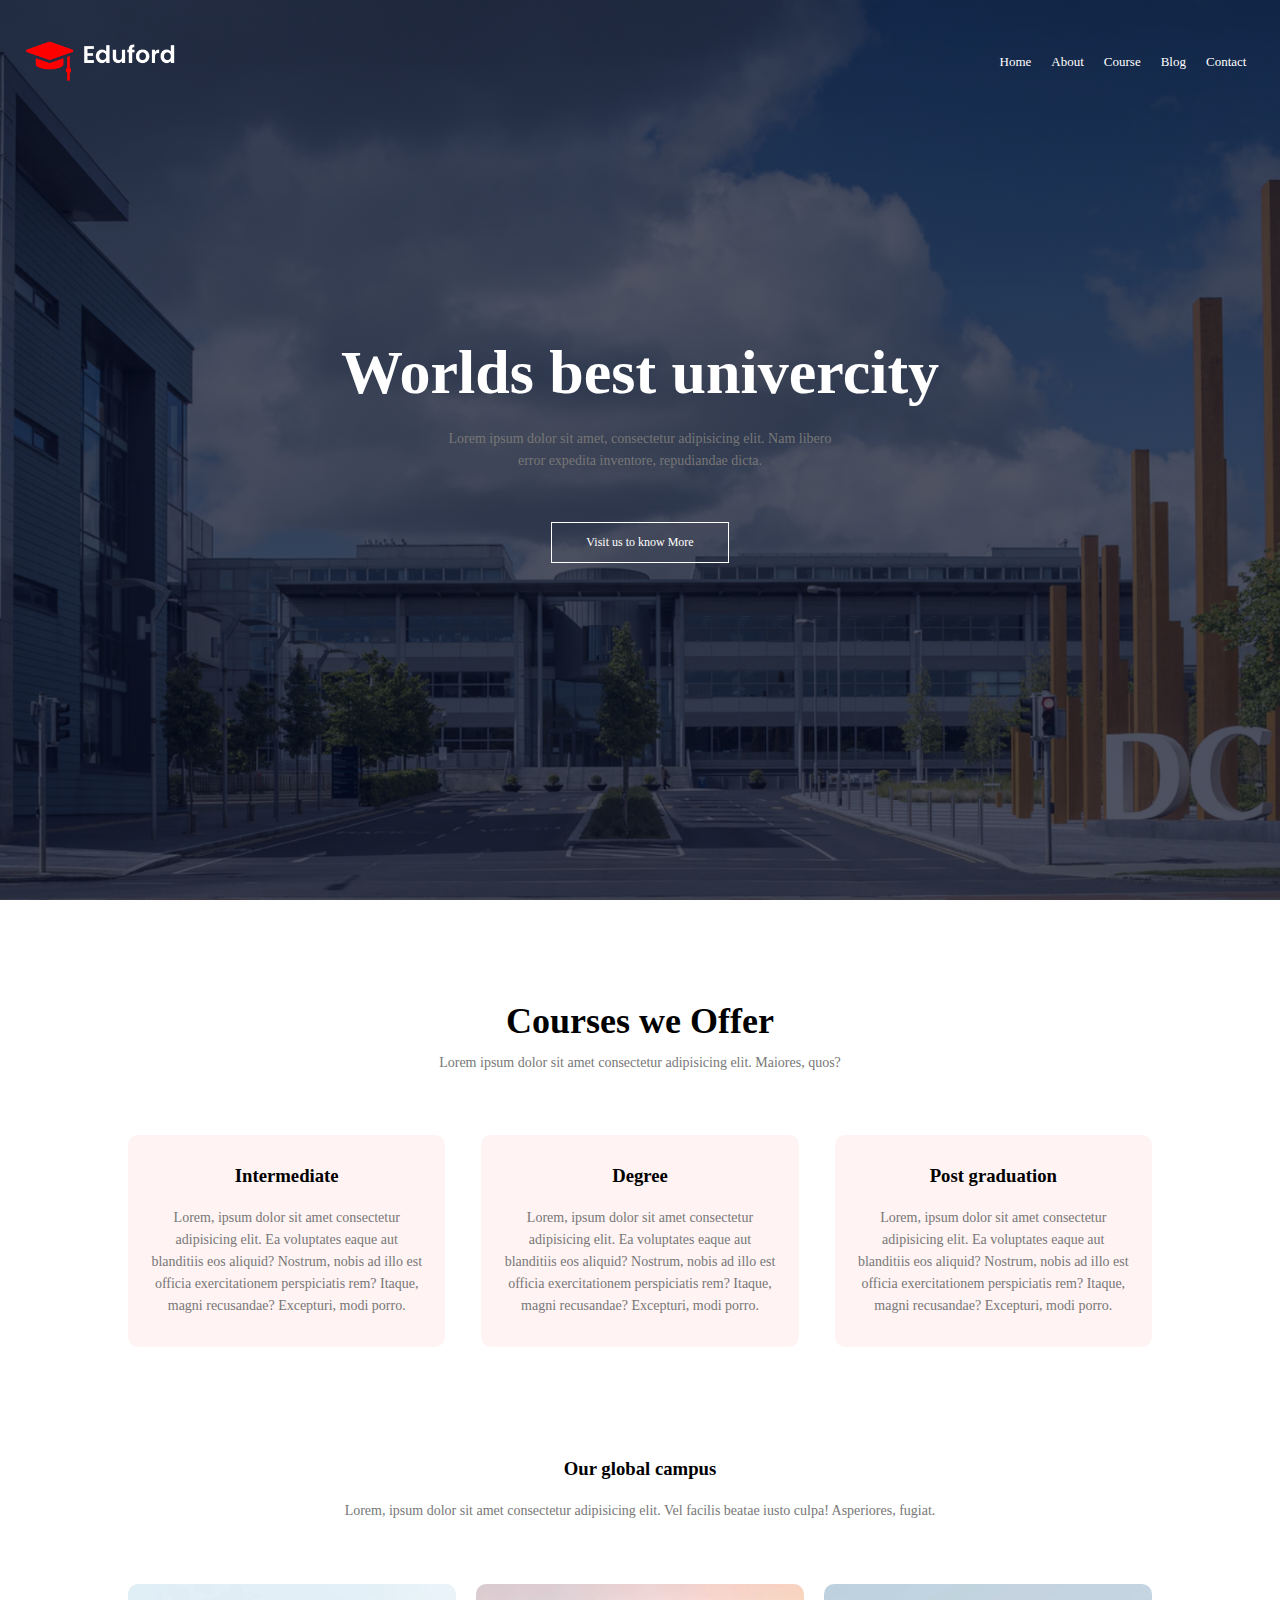
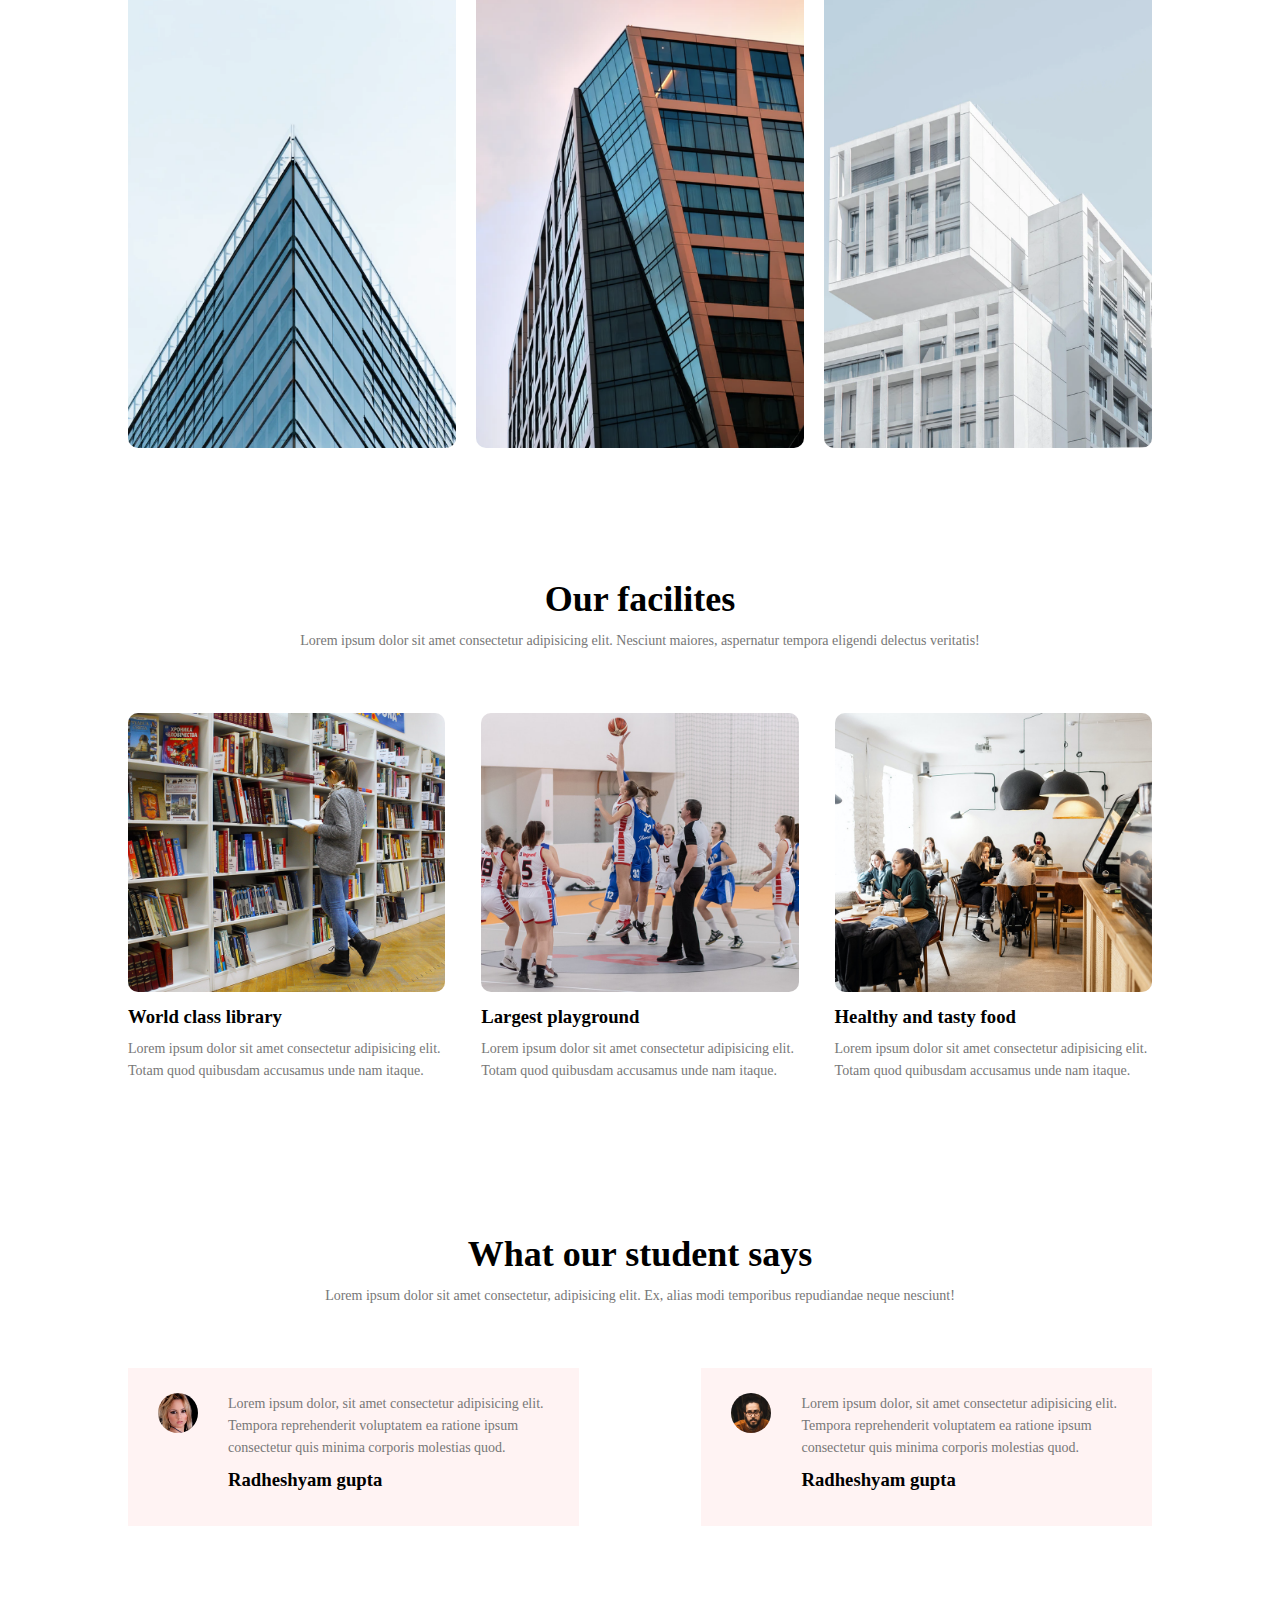
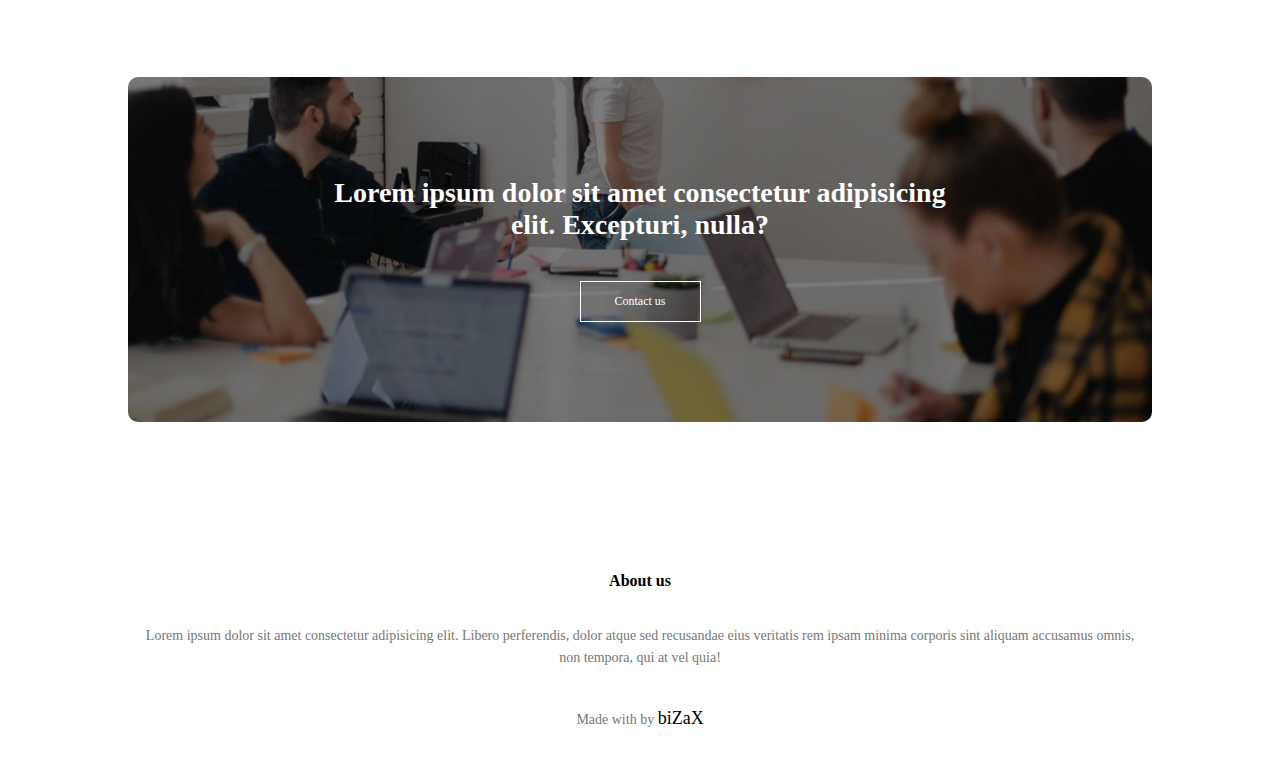
<file: index.html>
<!DOCTYPE html>
<html lang="en">

<head>
    <meta charset="UTF-8">
    <meta name="viewport" content="width=device-width, initial-scale=1.0">
    <title>Collage biZaX</title>
    <link rel="stylesheet" href="https://cdnjs.cloudflare.com/ajax/libs/font-awesome/6.4.2/css/all.min.css"
        integrity="sha512-z3gLpd7yknf1YoNbCzqRKc4qyor8gaKU1qmn+CShxbuBusANI9QpRohGBreCFkKxLhei6S9CQXFEbbKuqLg0DA=="
        crossorigin="anonymous" referrerpolicy="no-referrer" />
    <link rel="stylesheet" href="style.css">
</head>

<body>
    <section class="header">
        <nav>
            <a href="index.html"><img src="images/logo.png" alt=""></a>

            <div class="nav-links" id="nav-links">
                <i class="fa fa-times" onclick="hidemenu()"></i>
                <ul>
                    <li><a href="index.html">Home</a></li>
                    <li><a href="aboutus.html">About</a></li>
                    <li><a href="course.html">Course</a></li>
                    <li><a href="blog.html">Blog</a></li>
                    <li><a href="contact.html">Contact</a></li>
                </ul>
            </div>
            <i class="fa fa-bars" onclick="showmenu()"></i>
        </nav>

        <div class="text-box">
            <h1>Worlds best univercity
            </h1>
            <p>Lorem ipsum dolor sit amet, consectetur adipisicing elit. Nam libero <br> error expedita inventore,
                repudiandae dicta.</p>
            <a href="#" class="hero-btn">Visit us to know More</a>
        </div>
    </section>


    <!-- coursees section -->
    <section class="course">
        <h1>Courses we Offer</h1>
        <p>Lorem ipsum dolor sit amet consectetur adipisicing elit. Maiores, quos?</p>

        <div class="row">
            <div class="course-col">
                <h3>Intermediate</h3>
                <p>Lorem, ipsum dolor sit amet consectetur adipisicing elit. Ea voluptates eaque aut blanditiis eos
                    aliquid? Nostrum, nobis ad illo est officia exercitationem perspiciatis rem? Itaque, magni
                    recusandae? Excepturi, modi porro.</p>
            </div>

            <div class="course-col">
                <h3>Degree</h3>
                <p>Lorem, ipsum dolor sit amet consectetur adipisicing elit. Ea voluptates eaque aut blanditiis eos
                    aliquid? Nostrum, nobis ad illo est officia exercitationem perspiciatis rem? Itaque, magni
                    recusandae? Excepturi, modi porro.</p>
            </div>

            <div class="course-col">
                <h3>Post graduation</h3>
                <p>Lorem, ipsum dolor sit amet consectetur adipisicing elit. Ea voluptates eaque aut blanditiis eos
                    aliquid? Nostrum, nobis ad illo est officia exercitationem perspiciatis rem? Itaque, magni
                    recusandae? Excepturi, modi porro.</p>
            </div>
        </div>
    </section>

    <!-- -------campus--------->

    <section class="campus">
        <h3>Our global campus</h3>
        <p>Lorem, ipsum dolor sit amet consectetur adipisicing elit. Vel facilis beatae iusto culpa! Asperiores, fugiat.
        </p>

        <div class="row">
            <div class="campus-col">
                <img src="images/london.png">
                <div class="layer">
                    <h3>London</h3>
                </div>
            </div>

            <div class="campus-col">
                <img src="images/newyork.png">
                <div class="layer">
                    <h3>newyork</h3>
                </div>
            </div>

            <div class="campus-col">
                <img src="images/washington.png">
                <div class="layer">
                    <h3>washington</h3>
                </div>
            </div>
        </div>
    </section>


    <!-- --------------facilities------------- -->


    <section class="facilities">
        <h1>Our facilites</h1>
        <p>Lorem ipsum dolor sit amet consectetur adipisicing elit. Nesciunt maiores, aspernatur tempora eligendi
            delectus veritatis!</p>

        <div class="row">
            <div class="facilities-col">
                <img src="images/library.png" alt="">
                <h3>World class library</h3>
                <p>Lorem ipsum dolor sit amet consectetur adipisicing elit. Totam quod quibusdam accusamus unde nam
                    itaque.</p>
            </div>

            <div class="facilities-col">
                <img src="images/basketball.png" alt="">
                <h3>Largest playground</h3>
                <p>Lorem ipsum dolor sit amet consectetur adipisicing elit. Totam quod quibusdam accusamus unde nam
                    itaque.</p>
            </div>

            <div class="facilities-col">
                <img src="images/cafeteria.png" alt="">
                <h3>Healthy and tasty food</h3>
                <p>Lorem ipsum dolor sit amet consectetur adipisicing elit. Totam quod quibusdam accusamus unde nam
                    itaque.</p>
            </div>

        </div>
    </section>


    <!-----------------testimonials--------------->

    <div class="testimonials">
        <h1>What our student says</h1>
        <p>Lorem ipsum dolor sit amet consectetur, adipisicing elit. Ex, alias modi temporibus repudiandae neque
            nesciunt!</p>
        <div class="row">
            <div class="testimonials-col">
                <img src="images/user1.jpg">
                <div>
                    <p>Lorem ipsum dolor, sit amet consectetur adipisicing elit. Tempora reprehenderit voluptatem ea
                        ratione
                        ipsum consectetur quis minima corporis molestias quod.</p>
                    <h3>Radheshyam gupta</h3>
                    <i class="fa-solid fa-star"></i>
                    <i class="fa-solid fa-star"></i>
                    <i class="fa-solid fa-star"></i>
                    <i class="fa-solid fa-star"></i>
                    <i class="fa-solid fa-star-half-stroke"></i>
                </div>
            </div>

            <div class="testimonials-col">
                <img src="images/user2.jpg">
                <div>
                    <p>Lorem ipsum dolor, sit amet consectetur adipisicing elit. Tempora reprehenderit voluptatem ea
                        ratione
                        ipsum consectetur quis minima corporis molestias quod.</p>
                    <h3>Radheshyam gupta</h3>

                    <i class="fa-solid fa-star"></i>
                    <i class="fa-solid fa-star"></i>
                    <i class="fa-solid fa-star"></i>
                    <i class="fa-solid fa-star"></i>
                    <i class="fa-solid fa-star-half-stroke"></i>

                </div>
            </div>
        </div>
    </div>
    <!-- ---------------call to action ------------  -->


    <section class="cta">
    <h1>Lorem ipsum dolor sit amet consectetur adipisicing <br> elit. Excepturi, nulla?</h1>

    <a href="#" class="hero-btn">Contact us</a>
    </section>
<!-- -----------footer----------- -->

<section class="footer">
    <h4>About us</h4>
    <p>Lorem ipsum dolor sit amet consectetur adipisicing elit. Libero perferendis, dolor atque sed recusandae eius veritatis rem ipsam minima corporis sint aliquam accusamus omnis, non tempora, qui at vel quia!</p>
    <div class="icons">
        <i class="fa-brands fa-facebook"></i>
        <i class="fa-brands fa-twitter"></i>
        <i class="fa-brands fa-instagram"></i>
        <i class="fa-brands fa-linkedin"></i>
    </div>

    <p>Made with <i class="fa-solid fa-heart"></i> by <strong>biZaX</strong></p>
</section>


    <script>
        var navlinks = document.getElementById("nav-links");

        function showmenu() {
            navlinks.style.right = "0";
        }

        function hidemenu() {
            navlinks.style.right = "-100%";
        }
    </script>
</body>

</html>
</file>
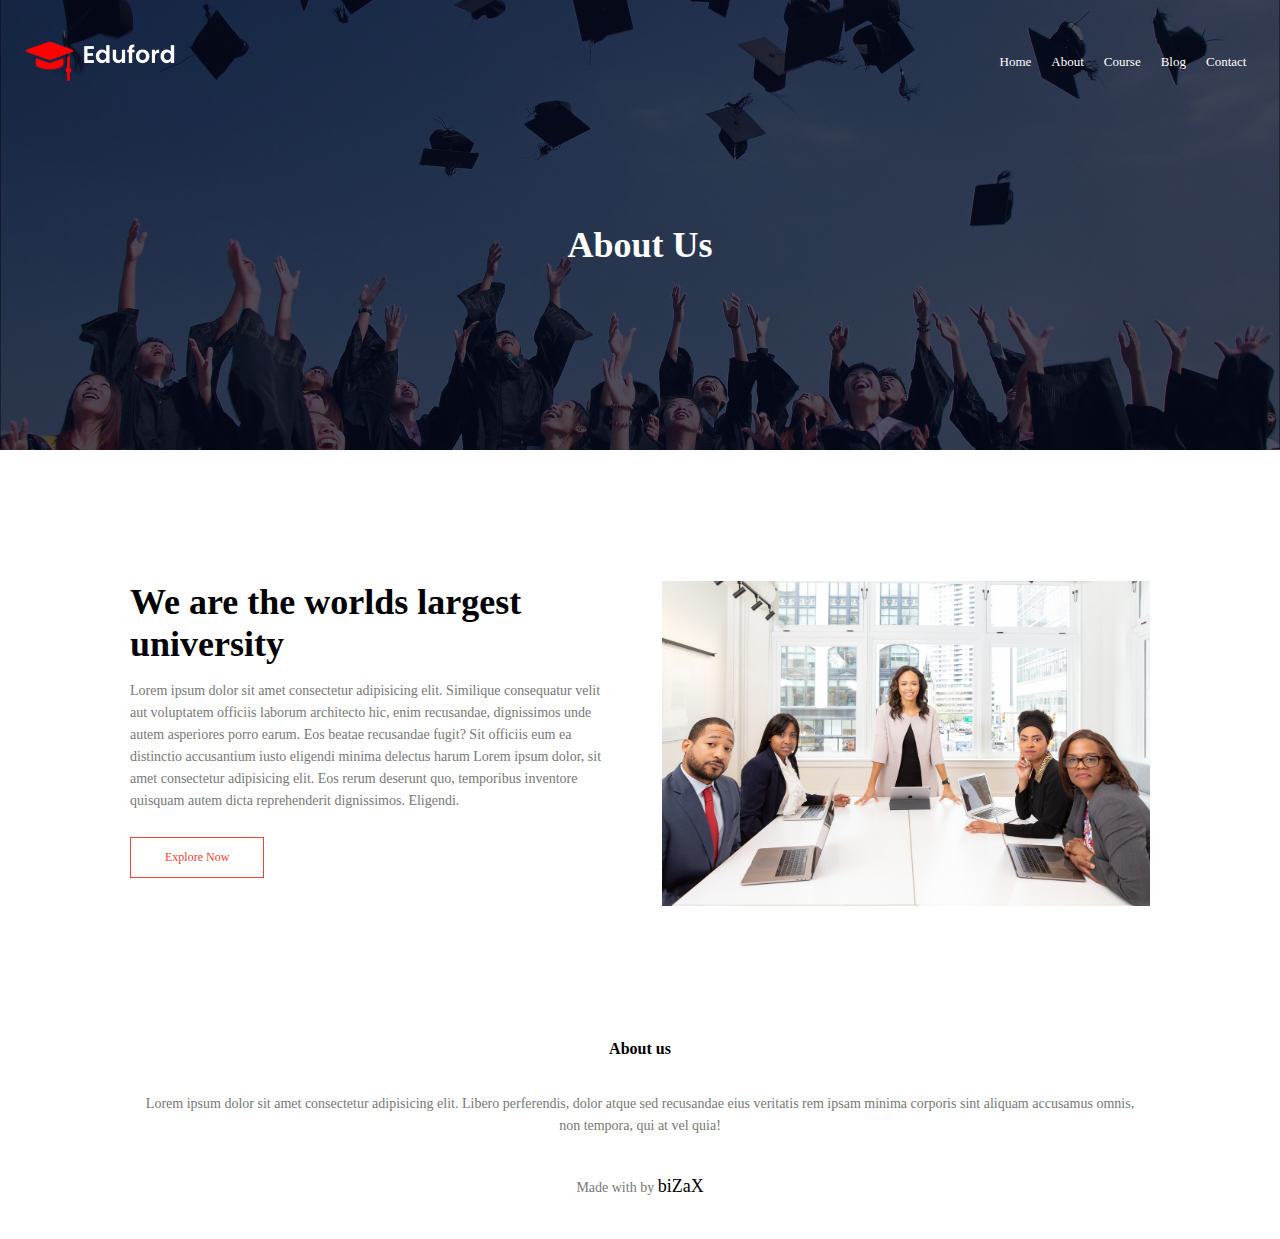
<file: aboutus.html>
<!DOCTYPE html>
<html lang="en">

<head>
    <meta charset="UTF-8">
    <meta name="viewport" content="width=device-width, initial-scale=1.0">
    <title>Collage biZaX</title>
    <link rel="stylesheet" href="https://cdnjs.cloudflare.com/ajax/libs/font-awesome/6.4.2/css/all.min.css"
        integrity="sha512-z3gLpd7yknf1YoNbCzqRKc4qyor8gaKU1qmn+CShxbuBusANI9QpRohGBreCFkKxLhei6S9CQXFEbbKuqLg0DA=="
        crossorigin="anonymous" referrerpolicy="no-referrer" />
    <link rel="stylesheet" href="style.css">
</head>

<body>
    <section class="sub-header">
        <nav>
            <a href="index.html"><img src="images/logo.png" alt=""></a>

            <div class="nav-links" id="nav-links">
                <i class="fa fa-times" onclick="hidemenu()"></i>
                <ul>
                    <li><a href="index.html">Home</a></li>
                    <li><a href="aboutus.html">About</a></li>
                    <li><a href="course.html">Course</a></li>
                    <li><a href="blog.html">Blog</a></li>
                    <li><a href="contact.html">Contact</a></li>
                </ul>
                </ul>
            </div>
            <i class="fa fa-bars" onclick="showmenu()"></i>
        </nav>

            <h1>About Us
            </h1>
    </section>


<!-- ----------------about us------------------- -->
<section class="about-us">
    <div class="row">
        <div class="about-col">
            <h1>We are the worlds largest university</h1>
            <p>Lorem ipsum dolor sit amet consectetur adipisicing elit. Similique consequatur velit aut voluptatem officiis laborum architecto hic, enim recusandae, dignissimos unde autem asperiores porro earum. Eos beatae recusandae fugit? Sit officiis eum ea distinctio accusantium iusto eligendi minima delectus harum Lorem ipsum dolor, sit amet consectetur adipisicing elit. Eos rerum deserunt quo, temporibus inventore quisquam autem dicta reprehenderit dignissimos. Eligendi.</p>

            <a href="" class="hero-btn red-btn">Explore Now</a>


        </div>
        <div class="about-col">
            <img src="images/about.jpg">
        </div>
    </div>
</section>





















    
<section class="footer">
    <h4>About us</h4>
    <p>Lorem ipsum dolor sit amet consectetur adipisicing elit. Libero perferendis, dolor atque sed recusandae eius veritatis rem ipsam minima corporis sint aliquam accusamus omnis, non tempora, qui at vel quia!</p>
    <div class="icons">
        <i class="fa-brands fa-facebook"></i>
        <i class="fa-brands fa-twitter"></i>
        <i class="fa-brands fa-instagram"></i>
        <i class="fa-brands fa-linkedin"></i>
    </div>

    <p>Made with <i class="fa-solid fa-heart"></i> by <strong>biZaX</strong></p>
</section>


    <script>
        var navlinks = document.getElementById("nav-links");

        function showmenu() {
            navlinks.style.right = "0";
        }

        function hidemenu() {
            navlinks.style.right = "-100%";
        }
    </script>
</body>

</html>
</file>
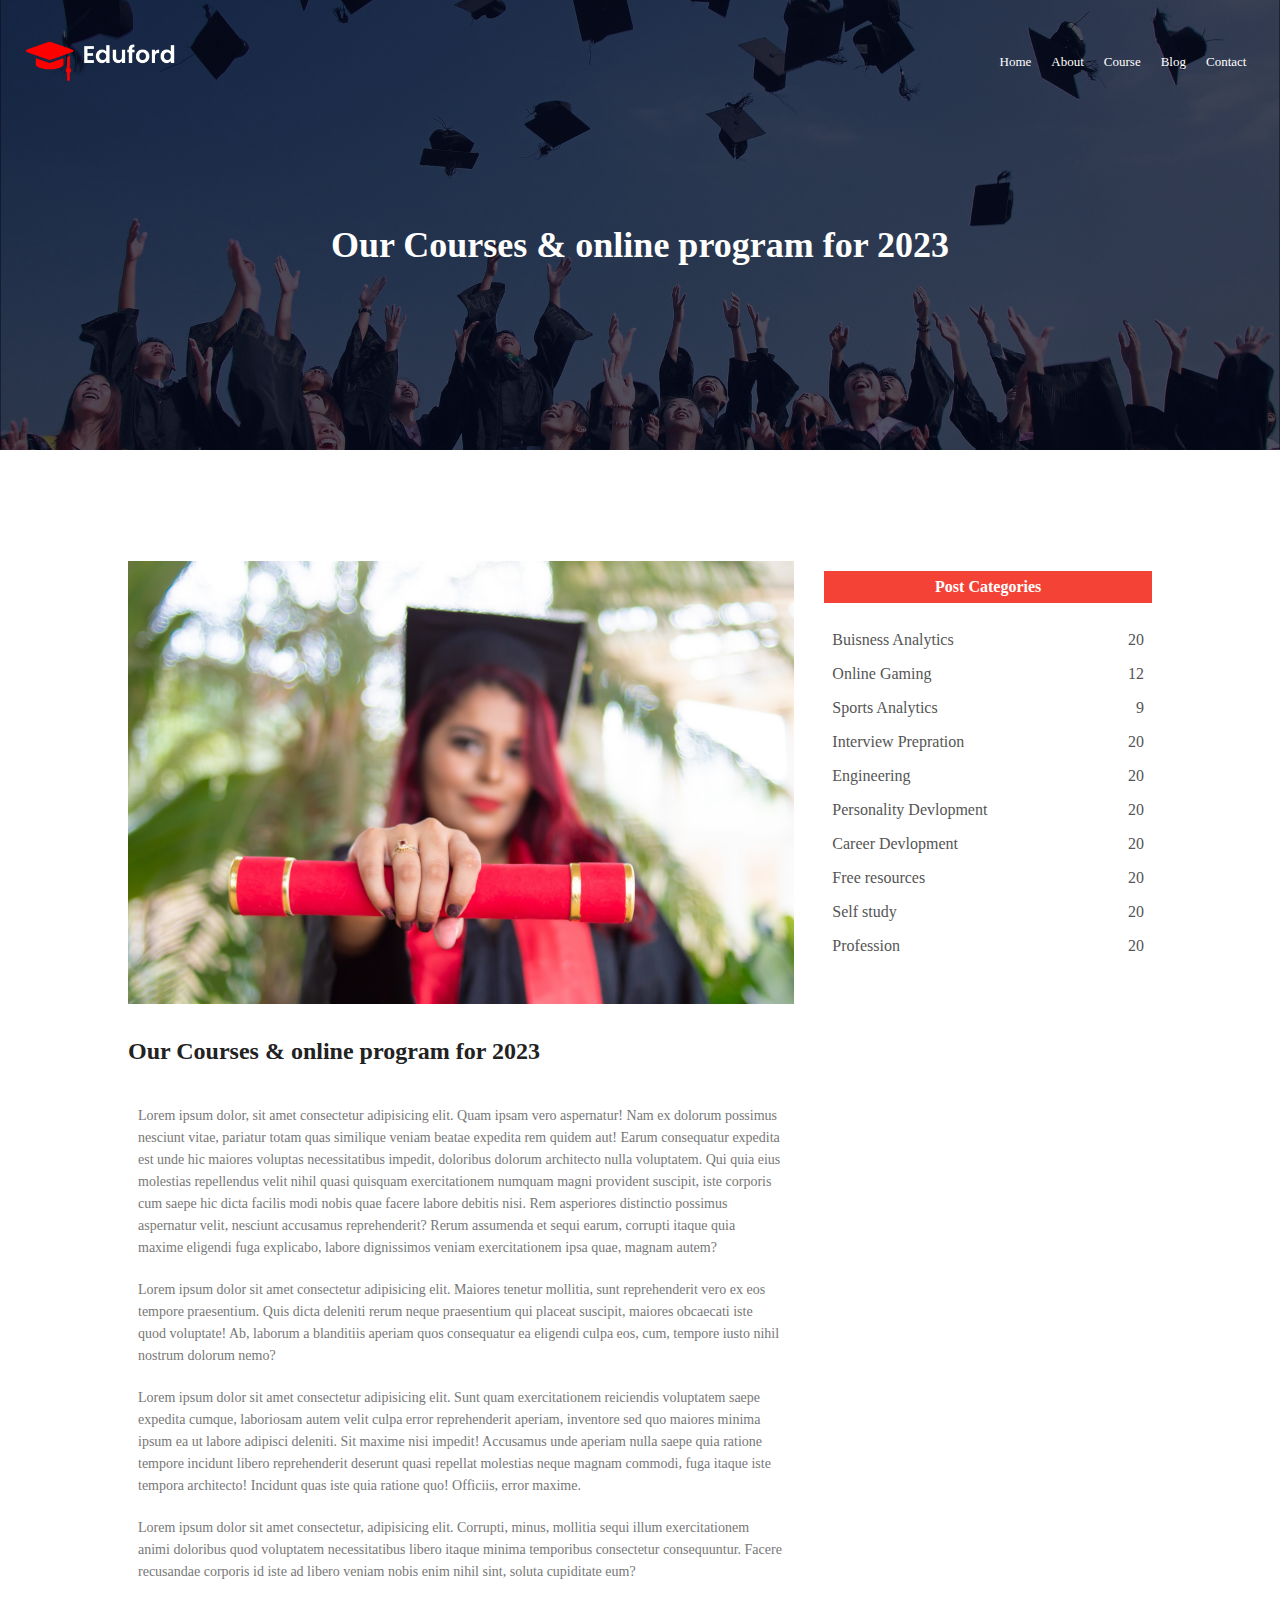
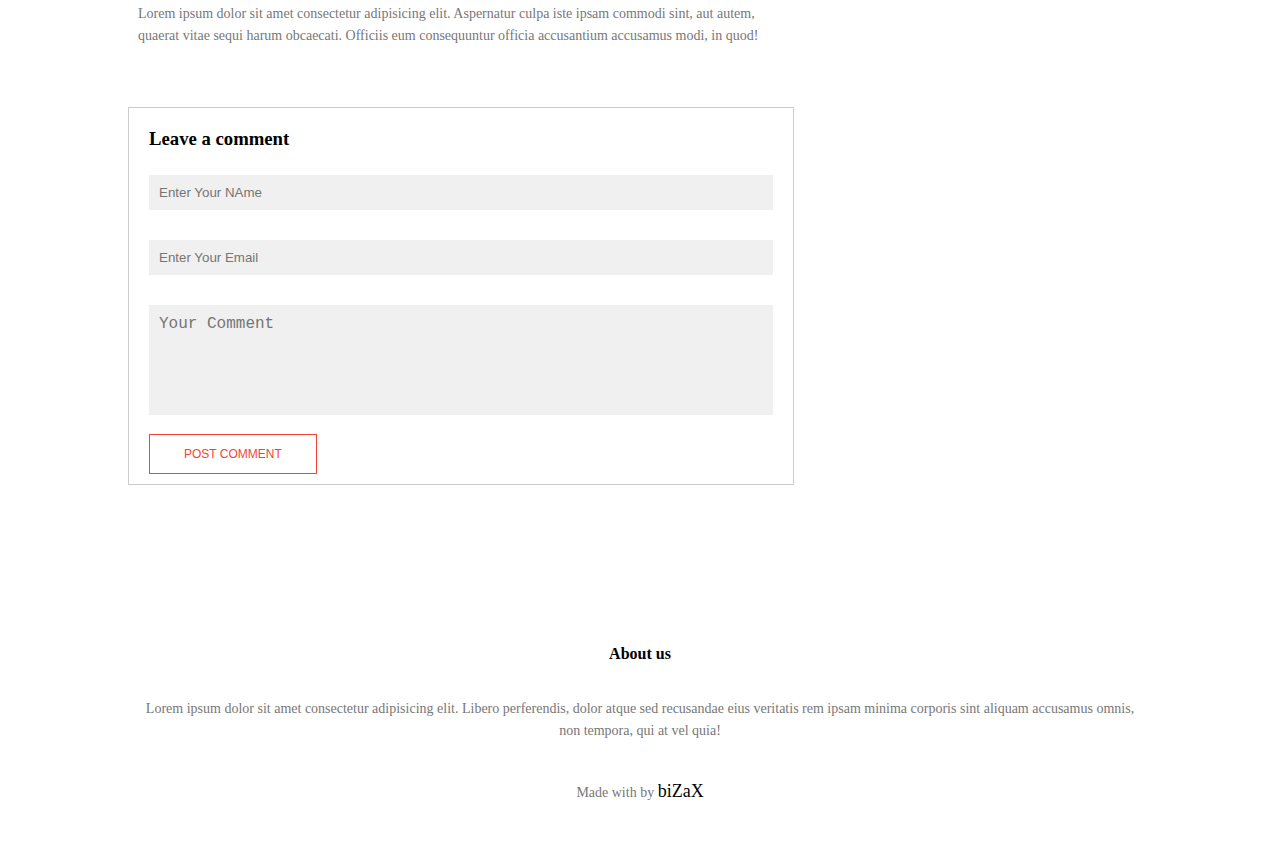
<file: blog.html>
<!DOCTYPE html>
<html lang="en">

<head>
    <meta charset="UTF-8">
    <meta name="viewport" content="width=device-width, initial-scale=1.0">
    <title>Collage biZaX</title>
    <link rel="stylesheet" href="https://cdnjs.cloudflare.com/ajax/libs/font-awesome/6.4.2/css/all.min.css"
        integrity="sha512-z3gLpd7yknf1YoNbCzqRKc4qyor8gaKU1qmn+CShxbuBusANI9QpRohGBreCFkKxLhei6S9CQXFEbbKuqLg0DA=="
        crossorigin="anonymous" referrerpolicy="no-referrer" />
    <link rel="stylesheet" href="style.css">
</head>

<body>
    <section class="sub-header">
        <nav>
            <a href="index.html"><img src="images/logo.png" alt=""></a>

            <div class="nav-links" id="nav-links">
                <i class="fa fa-times" onclick="hidemenu()"></i>
                <ul>
                    <li><a href="index.html">Home</a></li>
                    <li><a href="aboutus.html">About</a></li>
                    <li><a href="course.html">Course</a></li>
                    <li><a href="blog.html">Blog</a></li>
                    <li><a href="contact.html">Contact</a></li>
                </ul>
                </ul>
            </div>
            <i class="fa fa-bars" onclick="showmenu()"></i>
        </nav>

        <h1>Our Courses & online program for 2023
        </h1>
    </section>

    <div class="blog-content">
        <div class="row">
            <div class="blog-left">
                <img src="images/certificate.jpg">

                <h2>Our Courses & online program for 2023
                </h1>

                <p>Lorem ipsum dolor, sit amet consectetur adipisicing elit. Quam ipsam vero aspernatur! Nam ex dolorum possimus nesciunt vitae, pariatur totam quas similique veniam beatae expedita rem quidem aut! Earum consequatur expedita est unde hic maiores voluptas necessitatibus impedit, doloribus dolorum architecto nulla voluptatem. Qui quia eius molestias repellendus velit nihil quasi quisquam exercitationem numquam magni provident suscipit, iste corporis cum saepe hic dicta facilis modi nobis quae facere labore debitis nisi. Rem asperiores distinctio possimus aspernatur velit, nesciunt accusamus reprehenderit? Rerum assumenda et sequi earum, corrupti itaque quia maxime eligendi fuga explicabo, labore dignissimos veniam exercitationem ipsa quae, magnam autem?</p>

                <p>Lorem ipsum dolor sit amet consectetur adipisicing elit. Maiores tenetur mollitia, sunt reprehenderit vero ex eos tempore praesentium. Quis dicta deleniti rerum neque praesentium qui placeat suscipit, maiores obcaecati iste quod voluptate! Ab, laborum a blanditiis aperiam quos consequatur ea eligendi culpa eos, cum, tempore iusto nihil nostrum dolorum nemo?</p>

                <p>Lorem ipsum dolor sit amet consectetur adipisicing elit. Sunt quam exercitationem reiciendis voluptatem saepe expedita cumque, laboriosam autem velit culpa error reprehenderit aperiam, inventore sed quo maiores minima ipsum ea ut labore adipisci deleniti. Sit maxime nisi impedit! Accusamus unde aperiam nulla saepe quia ratione tempore incidunt libero reprehenderit deserunt quasi repellat molestias neque magnam commodi, fuga itaque iste tempora architecto! Incidunt quas iste quia ratione quo! Officiis, error maxime.</p>

                <p>
                    Lorem ipsum dolor sit amet consectetur, adipisicing elit. Corrupti, minus, mollitia sequi illum exercitationem animi doloribus quod voluptatem necessitatibus libero itaque minima temporibus consectetur consequuntur. Facere recusandae corporis id iste ad libero veniam nobis enim nihil sint, soluta cupiditate eum?
                </p>

                <p>
                    Lorem ipsum dolor sit amet consectetur adipisicing elit. Aspernatur culpa iste ipsam commodi sint, aut autem, quaerat vitae sequi harum obcaecati. Officiis eum consequuntur officia accusantium accusamus modi, in quod!
                </p>

                <form class="comment-box">
                    <h3>Leave a comment</h3>
                    <input type="text" placeholder="Enter Your NAme">

                    <input type="email" placeholder="Enter Your Email">

                    <textarea rows="5" placeholder="Your Comment"></textarea>

                    <button class="hero-btn red-btn">POST COMMENT</button>
                </form>

            </div>
            <div class="blog-right">
                <h3>Post Categories</h3>

                <div>
                    <span>Buisness Analytics</span>
                    <span>20</span>
                </div>

                <div>
                    <span>Online Gaming</span>
                    <span>12</span>
                </div>

                <div>
                    <span>Sports Analytics</span>
                    <span>9</span>
                </div>

                <div>
                    <span>Interview Prepration</span>
                    <span>20</span>
                </div>

                <div>
                    <span>Engineering</span>
                    <span>20</span>
                </div>

                <div>
                    <span>Personality Devlopment</span>
                    <span>20</span>
                </div>

                <div>
                    <span>Career Devlopment</span>
                    <span>20</span>
                </div>

                <div>
                    <span>Free resources</span>
                    <span>20</span>
                </div>

                <div>
                    <span>Self study</span>
                    <span>20</span>
                </div>

                <div>
                    <span>Profession</span>
                    <span>20</span>
                </div>
            </div>
        </div>
    </div>











    <section class="footer">
        <h4>About us</h4>
        <p>Lorem ipsum dolor sit amet consectetur adipisicing elit. Libero perferendis, dolor atque sed recusandae eius
            veritatis rem ipsam minima corporis sint aliquam accusamus omnis, non tempora, qui at vel quia!</p>
        <div class="icons">
            <i class="fa-brands fa-facebook"></i>
            <i class="fa-brands fa-twitter"></i>
            <i class="fa-brands fa-instagram"></i>
            <i class="fa-brands fa-linkedin"></i>
        </div>

        <p>Made with <i class="fa-solid fa-heart"></i> by <strong>biZaX</strong></p>
    </section>


    <script>
        var navlinks = document.getElementById("nav-links");

        function showmenu() {
            navlinks.style.right = "0";
        }

        function hidemenu() {
            navlinks.style.right = "-100%";
        }
    </script>
</body>

</html>
</file>
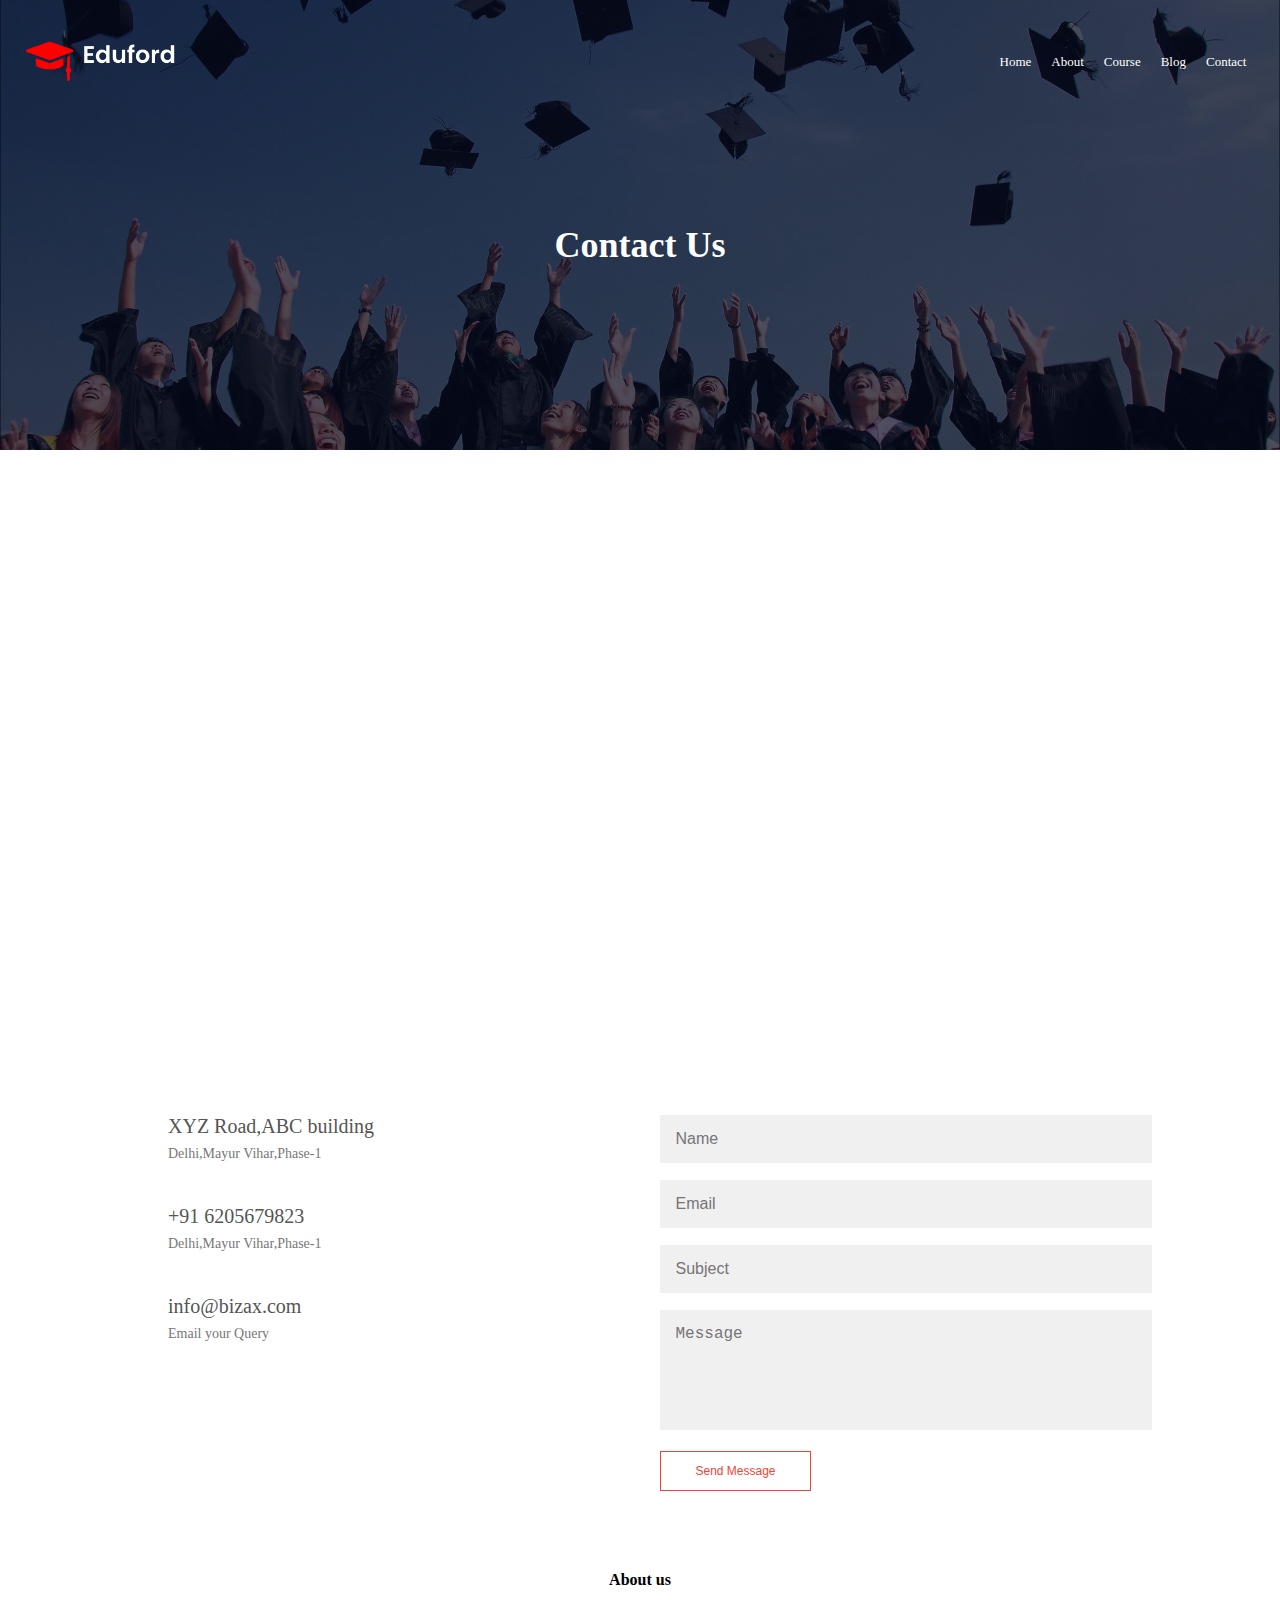
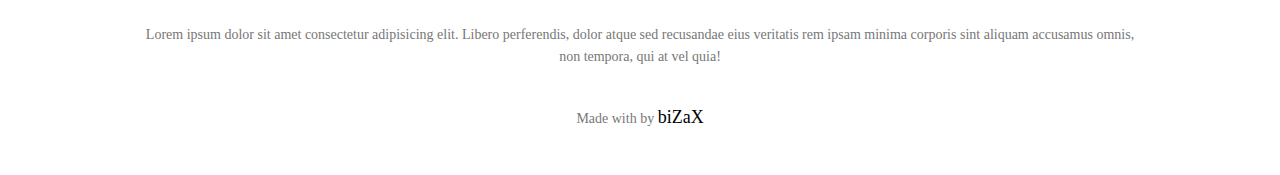
<file: contact.html>
<!DOCTYPE html>
<html lang="en">

<head>
    <meta charset="UTF-8">
    <meta name="viewport" content="width=device-width, initial-scale=1.0">
    <title>Collage biZaX</title>
    <link rel="stylesheet" href="https://cdnjs.cloudflare.com/ajax/libs/font-awesome/6.4.2/css/all.min.css"
        integrity="sha512-z3gLpd7yknf1YoNbCzqRKc4qyor8gaKU1qmn+CShxbuBusANI9QpRohGBreCFkKxLhei6S9CQXFEbbKuqLg0DA=="
        crossorigin="anonymous" referrerpolicy="no-referrer" />
    <link rel="stylesheet" href="style.css">
</head>

<body>
    <section class="sub-header">
        <nav>
            <a href="index.html"><img src="images/logo.png" alt=""></a>

            <div class="nav-links" id="nav-links">
                <i class="fa fa-times" onclick="hidemenu()"></i>
                <ul>
                    <li><a href="index.html">Home</a></li>
                    <li><a href="aboutus.html">About</a></li>
                    <li><a href="course.html">Course</a></li>
                    <li><a href="blog.html">Blog</a></li>
                    <li><a href="contact.html">Contact</a></li>
                </ul>
                </ul>
            </div>
            <i class="fa fa-bars" onclick="showmenu()"></i>
        </nav>

            <h1>Contact Us
            </h1>
    </section>

<div class="location">
    <iframe src="https://www.google.com/maps/embed?pb=!1m14!1m12!1m3!1d208.65331982737283!2d77.29498022363514!3d28.610594739330224!2m3!1f0!2f0!3f0!3m2!1i1024!2i768!4f13.1!5e1!3m2!1sen!2sin!4v1699597555377!5m2!1sen!2sin" width="600" height="450" style="border:0;" allowfullscreen="" loading="lazy" referrerpolicy="no-referrer-when-downgrade"></iframe>
</div>


<!-- ----------contact-----------us -->

<section class="contact-us">
    <div class="row">
        <div class="contact-col">
            <div>
                <i class="fa-solid fa-home"></i>
                <span>
                    <h5>XYZ Road,ABC building</h5>
                    <p>Delhi,Mayur Vihar,Phase-1</p>
                </span>
            </div>

            <div>
                <i class="fa-solid fa-phone"></i>
                <span>
                    <h5>+91 6205679823</h5>
                    <p>Delhi,Mayur Vihar,Phase-1</p>
                </span>
            </div>

            <div>
                <i class="fa-solid fa-envelope"></i>
                <span>
                    <h5>info@bizax.com</h5>
                    <p>Email your Query</p>
                </span>
            </div>

        </div>

        <div class="contact-col">
            <form action="form.php" method="post">
                <input type="text" placeholder="Name" required name="Name" >

                <input type="email" placeholder="Email" required name="Email">

                <input type="text" placeholder="Subject" required name="Subject">
                <textarea placeholder="Message" rows="5"required name="Message"></textarea>

                <button type="submit" class="hero-btn red-btn" >Send Message</button>
            </form>
        </div>
    </div>
</section>

<section class="footer">
    <h4>About us</h4>
    <p>Lorem ipsum dolor sit amet consectetur adipisicing elit. Libero perferendis, dolor atque sed recusandae eius veritatis rem ipsam minima corporis sint aliquam accusamus omnis, non tempora, qui at vel quia!</p>
    <div class="icons">
        <i class="fa-brands fa-facebook"></i>
        <i class="fa-brands fa-twitter"></i>
        <i class="fa-brands fa-instagram"></i>
        <i class="fa-brands fa-linkedin"></i>
    </div>

    <p>Made with <i class="fa-solid fa-heart"></i> by <strong>biZaX</strong></p>
</section>


    <script>
        var navlinks = document.getElementById("nav-links");

        function showmenu() {
            navlinks.style.right = "0";
        }

        function hidemenu() {
            navlinks.style.right = "-100%";
        }
    </script>
</body>

</html>
</file>
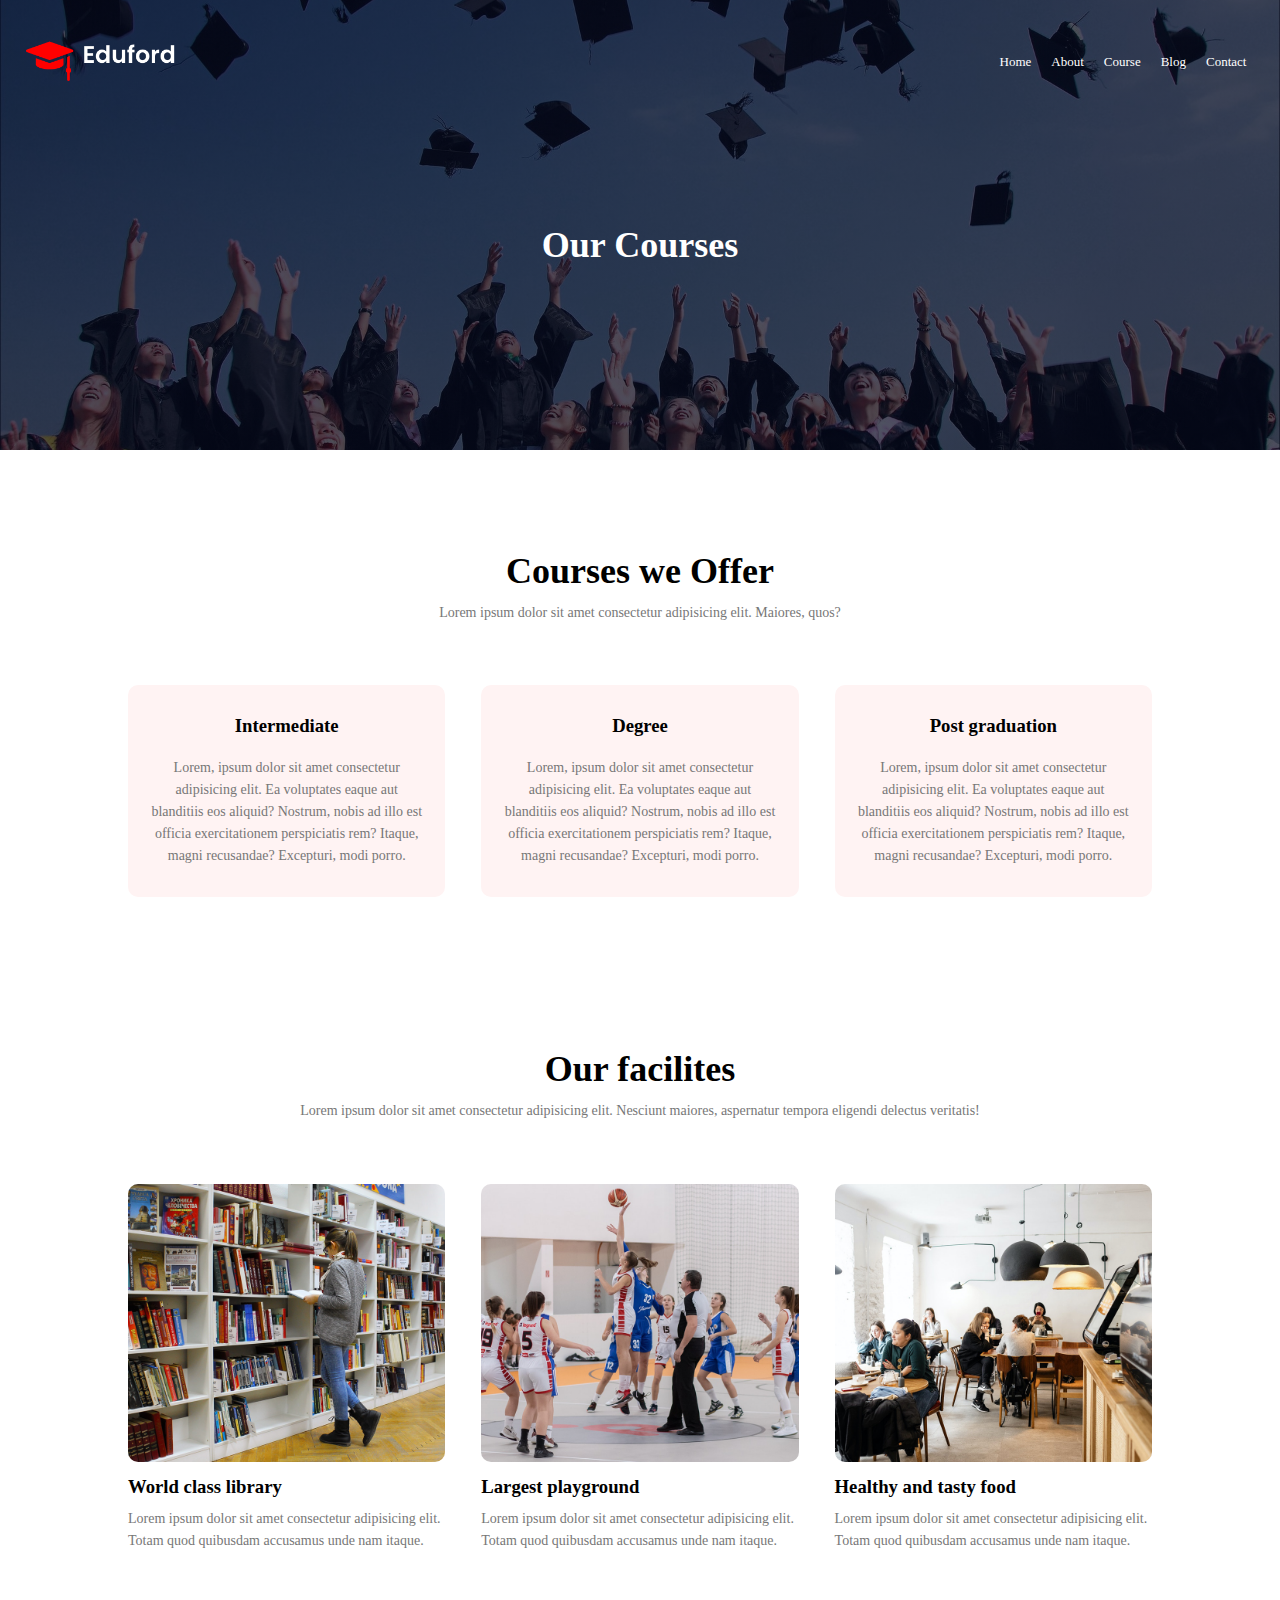
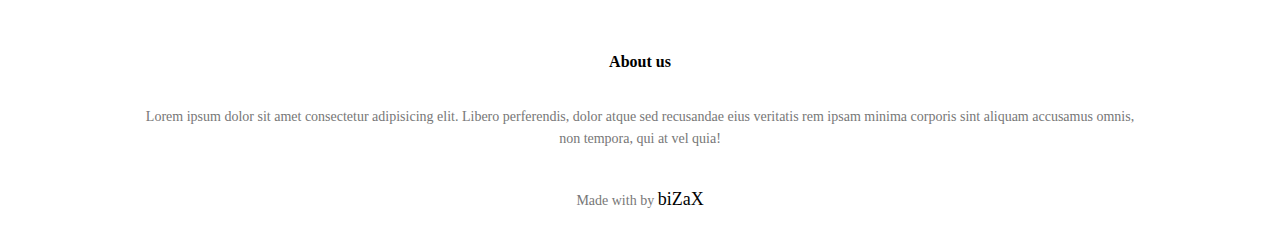
<file: course.html>
<!DOCTYPE html>
<html lang="en">

<head>
    <meta charset="UTF-8">
    <meta name="viewport" content="width=device-width, initial-scale=1.0">
    <title>Collage biZaX</title>
    <link rel="stylesheet" href="https://cdnjs.cloudflare.com/ajax/libs/font-awesome/6.4.2/css/all.min.css"
        integrity="sha512-z3gLpd7yknf1YoNbCzqRKc4qyor8gaKU1qmn+CShxbuBusANI9QpRohGBreCFkKxLhei6S9CQXFEbbKuqLg0DA=="
        crossorigin="anonymous" referrerpolicy="no-referrer" />
    <link rel="stylesheet" href="style.css">
</head>

<body>
    <section class="sub-header">
        <nav>
            <a href="index.html"><img src="images/logo.png" alt=""></a>

            <div class="nav-links" id="nav-links">
                <i class="fa fa-times" onclick="hidemenu()"></i>
                <ul>
                    <li><a href="index.html">Home</a></li>
                    <li><a href="aboutus.html">About</a></li>
                    <li><a href="course.html">Course</a></li>
                    <li><a href="blog.html">Blog</a></li>
                    <li><a href="contact.html">Contact</a></li>
                </ul>
                </ul>
            </div>
            <i class="fa fa-bars" onclick="showmenu()"></i>
        </nav>

            <h1>Our Courses
            </h1>
    </section>
<!-- coursees section -->
<section class="course">
    <h1>Courses we Offer</h1>
    <p>Lorem ipsum dolor sit amet consectetur adipisicing elit. Maiores, quos?</p>

    <div class="row">
        <div class="course-col">
            <h3>Intermediate</h3>
            <p>Lorem, ipsum dolor sit amet consectetur adipisicing elit. Ea voluptates eaque aut blanditiis eos
                aliquid? Nostrum, nobis ad illo est officia exercitationem perspiciatis rem? Itaque, magni
                recusandae? Excepturi, modi porro.</p>
        </div>

        <div class="course-col">
            <h3>Degree</h3>
            <p>Lorem, ipsum dolor sit amet consectetur adipisicing elit. Ea voluptates eaque aut blanditiis eos
                aliquid? Nostrum, nobis ad illo est officia exercitationem perspiciatis rem? Itaque, magni
                recusandae? Excepturi, modi porro.</p>
        </div>

        <div class="course-col">
            <h3>Post graduation</h3>
            <p>Lorem, ipsum dolor sit amet consectetur adipisicing elit. Ea voluptates eaque aut blanditiis eos
                aliquid? Nostrum, nobis ad illo est officia exercitationem perspiciatis rem? Itaque, magni
                recusandae? Excepturi, modi porro.</p>
        </div>
    </div>
</section>


<!-- --------------facilities------------- -->


<section class="facilities">
    <h1>Our facilites</h1>
    <p>Lorem ipsum dolor sit amet consectetur adipisicing elit. Nesciunt maiores, aspernatur tempora eligendi
        delectus veritatis!</p>

    <div class="row">
        <div class="facilities-col">
            <img src="images/library.png" alt="">
            <h3>World class library</h3>
            <p>Lorem ipsum dolor sit amet consectetur adipisicing elit. Totam quod quibusdam accusamus unde nam
                itaque.</p>
        </div>

        <div class="facilities-col">
            <img src="images/basketball.png" alt="">
            <h3>Largest playground</h3>
            <p>Lorem ipsum dolor sit amet consectetur adipisicing elit. Totam quod quibusdam accusamus unde nam
                itaque.</p>
        </div>

        <div class="facilities-col">
            <img src="images/cafeteria.png" alt="">
            <h3>Healthy and tasty food</h3>
            <p>Lorem ipsum dolor sit amet consectetur adipisicing elit. Totam quod quibusdam accusamus unde nam
            itaque.</p>
        </div>

    </div>
</section>




<section class="footer">
    <h4>About us</h4>
    <p>Lorem ipsum dolor sit amet consectetur adipisicing elit. Libero perferendis, dolor atque sed recusandae eius veritatis rem ipsam minima corporis sint aliquam accusamus omnis, non tempora, qui at vel quia!</p>
    <div class="icons">
        <i class="fa-brands fa-facebook"></i>
        <i class="fa-brands fa-twitter"></i>
        <i class="fa-brands fa-instagram"></i>
        <i class="fa-brands fa-linkedin"></i>
    </div>

    <p>Made with <i class="fa-solid fa-heart"></i> by <strong>biZaX</strong></p>
</section>


    <script>
        var navlinks = document.getElementById("nav-links");

        function showmenu() {
            navlinks.style.right = "0";
        }

        function hidemenu() {
            navlinks.style.right = "-100%";
        }
    </script>
</body>

</html>
</file>
<file: style.css>
*{
    margin: 0;
    padding: 0;
    box-sizing: border-box;
}


.header{
    min-height: 100vh;
    width:100%;
    background: linear-gradient(rgba(4,9,30,.7),rgba(4,9,30,.7)), url(images/banner.png);
    background-size: cover;
    background-position: center;
    overflow-x: hidden;
}

nav{
    display: flex;
    justify-content: space-between;
    align-items: center;
    padding: 3% 2%;
}
nav img{
    width: 150px;
}

nav .links{
    flex: 1;
    text-align: right;
}

.nav-links  li{
    list-style: none;
    display: inline-block;
    padding: 8px;
    position: relative;

}

.nav-links ul li a{
    color: white;
    text-decoration: none;
    font-size: 13px;
}

.nav-links ul li::after{
    content: '';
    display:block;
    width: 0%;
    height: 2px;
    background: #f44334;
    transition: .5s;
}

.nav-links ul li:hover::after{
    width: 100%;
}

.text-box{
    width: 90%;
    color: #fff;
    position: absolute;
    top: 50%;
    left: 50%;
    text-align: center;
    transform: translate(-50%,-50%);
}
.text-box h1{
    font-size: 62px;
}

.text-box p{
    font-size: 14px;
    margin: 10px 0 40px;
}

.hero-btn{
    text-decoration: none;
    color: #fff;
    border: 1px solid #fff;
    padding: 12px 34px;
    font-size: 12px;
    display: inline-block;
    background: transparent;
    position: relative;
    cursor: pointer;
}

.hero-btn:hover{
    border: 1px solid #f44334;
    background-color: #f44334;
    transition: 1s;
}
nav .fa{
    display: none;
}
@media(max-width:700px){
    .text-box h1{
        font-size: 20px;
    }
    .nav-links li{
        display: block;
    }
    .nav-links{
        position: fixed;
        top: 0;
        right: -100%;
        height: 100vh;
        width: 200px;
        text-align: left;
        background-color: #f44334;
        z-index: 2;
        transition:.5s;
    }
    .nav-links ul{
        padding: 30px;
       
    }
    nav .fa{
        display: block;
        color: #fff;
        font-size: 22px;
        margin: 10px;
        cursor: pointer;
    }

}


/* courses section :start here  */

.course{
    width: 80%;
    margin: auto;
    text-align: center;
    padding-top: 100px;
}

h1{
    font-size: 36px;
    font-weight: 600;
}

p{
    color: #777;
    font-size: 14px;
    font-weight: 300;
    line-height: 22px;
    padding: 10px;

}

.row{
    margin-top: 5%;
    display: flex;
    justify-content: space-between;
}

.course-col{
    flex-basis: 31%;
    background: #fff3f3;
    border-radius: 10px;
    margin-bottom: 5%;
    padding: 20px 12px;
}

h3{
    text-align: center;
    font-weight: 600;
    margin: 10px 0;
}

.course-col:hover{
    box-shadow: 0 0 20px 0px rgba(0, 0, 0, 0.2);
}

@media(max-width:700px){
    .row{
        flex-direction: column;
    }
}


/* -----------campus---------------------*/

.campus{
    width: 80%;
    margin: auto;
    text-align: center;
    padding-top: 50px;
}

.campus-col{
    flex-basis: 32%;
    border-radius: 10px;
    margin-bottom: 30px;
    position: relative;
    overflow: hidden;
    cursor: pointer;
}

.campus-col img{
    width: 100%;
    display: block;
}

.layer{
    width: 100%;
    height: 100%;
    position: absolute;
    top: 0;
    left: 0;
    transition: .5s;
}
.layer:hover{
    background-color: rgba(266, 0, 0, 0.7);
}

.layer h3{
    width:100%;
    font-weight: 500;
    text-transform: uppercase;
    color: #fff;
    position: absolute;
    bottom: 0;
    transition: .5s;
    opacity: 0;
}

.layer:hover h3{
    opacity: 1;
    bottom: 49%;
}
/* --------------facilities----------- */
.facilities{
    width: 80%;
    margin: auto;
    text-align: center;
    padding-top: 100px;

}

.facilities-col{
    flex-basis: 31%;
    border-radius: 10px;
    margin-bottom: 5%;
}

.facilities-col img{
    width: 100%;
    border-radius: 10px;
}
.facilities-col p{
    padding: 0;
    text-align: left;
}
.facilities-col h3{
    text-align: left;
}


/* ------------------testimonials------------ */

.testimonials{
    width: 80%;
    margin: auto;
    padding-top: 100px;
    text-align: center;

}

.testimonials-col{
    display: flex;
    flex-basis:44%;
    text-align: left;
    padding: 25px;
    margin-bottom: 5%;
    cursor: pointer;
    background-color: #fff3f3;
}

.testimonials-col img{
    height: 40px;
    margin-left: 5px;
    margin-right: 30px;
    border-radius: 50%;
}
.testimonials-col p{
    text-align: left;
    padding: 0;
}

.testimonials-col h3{
    text-align: left;
}

.testimonials-col .fa-solid{
    color: #f44336;
}

@media(max-width:700px){
    .testimonials-col img{
        margin-left:0;
        margin-right: 15px;
    }
    .testimonials-col{
        padding:20px;
    }
}

.cta{
    width: 80%;
    margin: 100px auto;
    padding: 100px;
    text-align: center;
    background:linear-gradient(rgba(0,0,0,.5), rgba(0,0,0,.5)), url(images/banner2.jpg);
    background-position: center;
    background-size: cover;
    
    border-radius: 10px;
}

.cta h1{
    color: white;
    font-size: 28px;
    margin-bottom: 40px;
    padding: 0;
}


@media(max-width:700px){
    .cta {
        padding: 20px;
    }
    .cta h1{
        font-size: 24px;
    }
}

/* -----------footer------------- */

.footer{
    width: 80%;
    margin: auto;
    text-align: center;
    padding: 30px 0;
}
.footer h4{
    margin-top: 20px;
    margin-bottom:25px;
    font-weight: 600;
}

.icons .fa-brands{
    color: #f44336;
    margin: 0 13px;
    padding: 18px 0;
    cursor: pointer;
}

.fa-heart{
    color: #f44336;
}

.footer strong{
    font-size: 18px;
    font-weight: 500;
    color: black;
}


/* ---------about us ----------- */

.sub-header{
    width: 100%;
    height: 50vh;
    background: linear-gradient(rgba(4,9,30,.7),rgba(4,9,30,.7)), url(images/background.jpg);
    background-size: cover;
    background-position: center;
    text-align: center;
    color: white;
}

.sub-header h1{
    margin-top: 100px;
}

.about-us{
    width: 80%;
    margin: auto;
    padding-top: 50px;
    padding-bottom: 50px;
}
.about-col{
    flex-basis: 48%;
    padding: 30px 2px;
}
.about-us img{
    width: 100%;
}
.about-col h1{
    padding: 0;
}

.about-us p{
    padding: 15px 0 25px;
}

.red-btn{
    border: 1px solid #f44336;
    background-color: transparent;
    color: #f44334;
}

.red-btn:hover{
    color:#fff;
}



/* -----------------blog section ----------- */


.blog-content{
    padding: 60px 0;
    width: 80%;
    margin: auto;
}


.blog-left{
flex-basis: 65%;
}

.blog-left img{
    width: 100%;
}
.blog-left h2{
    color: #222;
    font-weight: 600;
    margin: 30px 0;
}

.blog-right{
    flex-basis: 32%;
}

.blog-right h3{
   background-color: #f44336;
   color: #fff;
   padding: 7px 0;
   font-size: 16px;
   margin-bottom: 20px;
}
.blog-right div{
    display: flex;
    justify-content: space-between;
    align-items: center;
    padding: 8px;
    color: #555;
}

.comment-box{
    border: 1px solid #ccc;
    margin: 50px 0;
    padding: 10px 20px;

}

.comment-box h3{
    text-align: left;
}

.comment-box input, .comment-box textarea{
    border: none;
    padding: 10px;
    margin: 15px 0;
    outline: none;
    background-color: #f0f0f0;
    width: 100%;
   
}
.comment-box textarea{
    resize:none;
}
.comment-box button{
    margin-top: 10px 0;
}


@media (max-width:700px){
    .sub-header h1{
        font-size: 24px;
    }
}

/* ---------contact---------us */

.location{
    width: 80%;
    margin: auto;
    padding: 80px 0;
}

.location iframe{
    width: 100%;
}


.contact-us{
    width: 80%;
    margin: auto;
}

.contact-col{
    flex-basis:48%;
    margin-bottom: 30px;
}

.contact-col div{
    display: flex;
    align-items: center;
    margin-bottom: 40px;
}

.contact-col div .fa-solid{
    font-size: 28px;
    color: #f44336;
    margin: 10px;
    margin-right: 30px;
}

.contact-col div p{
    padding: 0;
}

.contact-col div h5{
    font-size: 20px;
    margin-bottom: 5px;
    color: #555;
    font-weight: 400;
}

.contact-col input,textarea{
    width: 100%;
    background-color: #f0f0f0;
    outline: none;
    resize: none;
    border: none;
    padding: 15px;
    margin-bottom: 17px;
    font-size: 16px;
}
</file>
